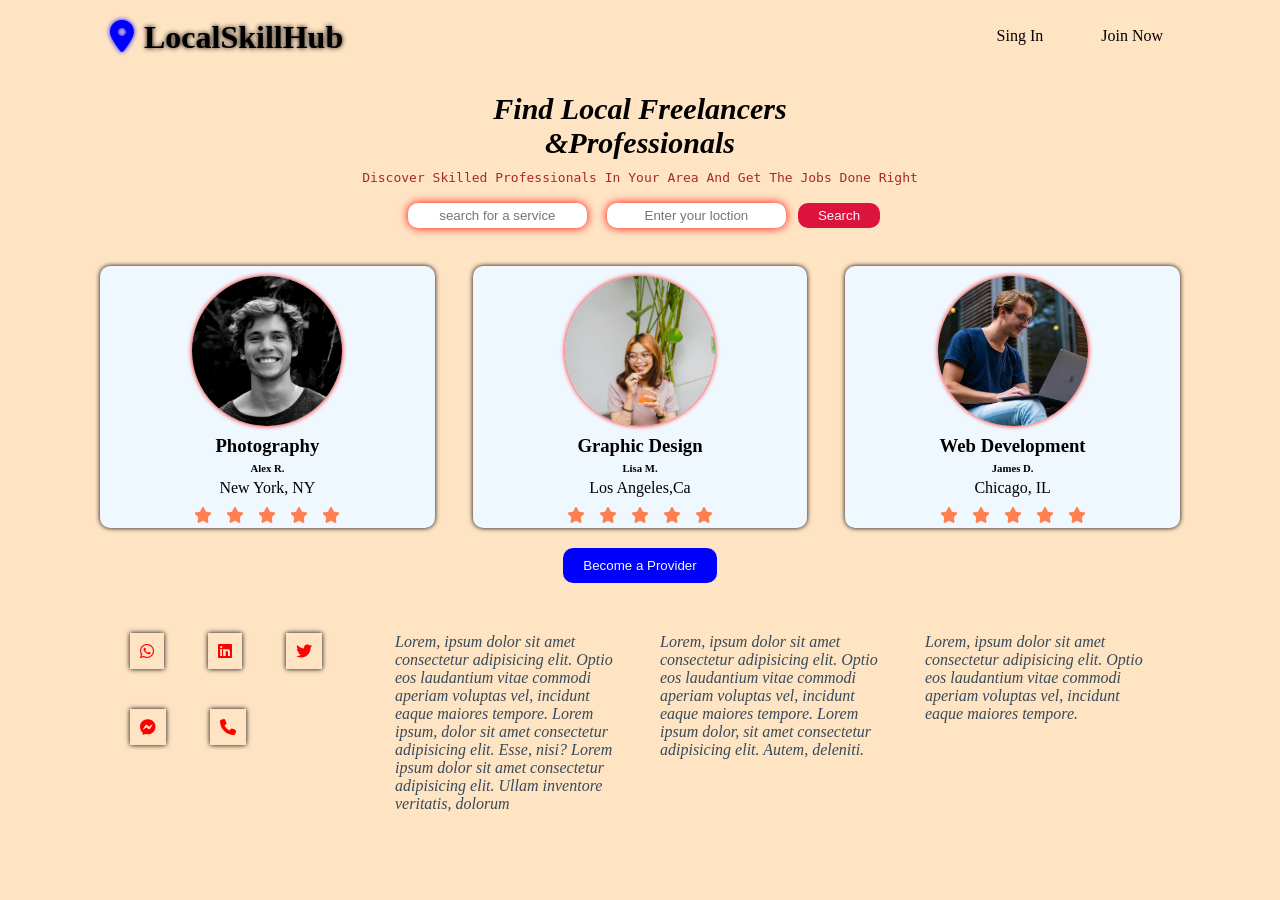
<file: index.html>
<!DOCTYPE html>
<html lang="en">
<head>
  <meta charset="UTF-8">
  <meta name="viewport" content="width=device-width, initial-scale=1.0">
  <link rel="stylesheet" href="css/style.css">
  <link rel="stylesheet" href="css/responsive.css">
  

  <!-- shortcut icon -->
  <link rel="shortcut icon" href="img/icons8-jobs-64.png" type="image/x-icon">
  <!-- font awsome icon links -->
  <link rel="stylesheet" href="https://cdnjs.cloudflare.com/ajax/libs/font-awesome/6.7.2/css/all.min.css" integrity="sha512-Evv84Mr4kqVGRNSgIGL/F/aIDqQb7xQ2vcrdIwxfjThSH8CSR7PBEakCr51Ck+w+/U6swU2Im1vVX0SVk9ABhg==" crossorigin="anonymous" referrerpolicy="no-referrer">

  <title>Find Jobs</title>
</head>
<!-- body area  -->
<body>
  <!-- header area -->

  <header class="heading" >
    <div class="headear-name">
      <div class="header-div">
        <h1><i class="fa-solid fa-location-dot"></i>localSkillHub</h1>
      </div>
      <nav id="nav-list">
        <ul>
          <li>sing in</li>
          <li>join now</li>
        </ul>
        </nav>
    </div>
     <div id="icon">
      <i class="fa-classic fa-solid fa-bars fa-fw"></i>
     </div>

  </header>

  <!-- section area -->
   <section class="about-section">

    <div class="about-section-div">
      <h2>find local freelancers <br> &professionals</h2>
      <p>Discover skilled  professionals in your area and get the jobs done  right</p>
    </div>

    <form class="form-area">
      <div class="form-div">
        <input type="text" placeholder="search for a service" required>
      </div>
      <div class="form-div">
        <input type="text" placeholder="Enter your loction" required>
      </div>
      <button  id="button">search</button>
    </form>

   </section>
   <!-- 2nd section area -->

   <section class="main-section" >
   <div class="clind-section">
    <div class="clind-about">
      <img src="img/mane2.jpg" alt="">
      <h3>photography</h3>
      <h6>alex r.</h6>
      <p>new york, NY</p>
      <div class="icon">
        <i class="fa-solid fa-star"></i>
        <i class="fa-solid fa-star"></i>
        <i class="fa-solid fa-star"></i>
        <i class="fa-solid fa-star"></i>
        <i class="fa-solid fa-star"></i>
    
      </div>
    </div>
    <div class="clind-about">
      <img src="img/gril.jpg" alt="">
    
      <h3>graphic design</h3>
      <h6>lisa M.</h6>
      <p>los angeles,ca</p>
      <div class="icon">
        <i class="fa-solid fa-star"></i>
        <i class="fa-solid fa-star"></i>
        <i class="fa-solid fa-star"></i>
        <i class="fa-solid fa-star"></i>
        <i class="fa-solid fa-star"></i>
    
      </div>
    </div>
    <div class="clind-about">
      <img src="img/mane1.jpg" alt="">
      <h3>web development</h3>
      <h6>james D.</h6>
      <p>chicago, IL</p>
      <div class="icon">
        <i class="fa-solid fa-star"></i>
        <i class="fa-solid fa-star"></i>
        <i class="fa-solid fa-star"></i>
        <i class="fa-solid fa-star"></i>
        <i class="fa-solid fa-star"></i>
    
      </div>
    </div>
   </div>
     <div class="button">
      <button id="bnt">become <span>a</span> provider</button>
     </div>
   </section>
   <!-- footer area -->
    <footer class="footer-area">

      <div class="concat-icon">
        <i class="fa-brands fa-whatsapp"></i>
        <i class="fa-brands fa-linkedin"></i>
        <i class="fa-brands fa-twitter"></i>
        <i class="fa-brands fa-facebook-messenger"></i>
        <i class="fa-solid fa-phone"></i>

      </div>
      <div class="footer-informeson">
        <p>Lorem, ipsum dolor sit amet consectetur adipisicing elit. Optio eos laudantium vitae commodi aperiam voluptas vel, incidunt eaque maiores tempore. Lorem ipsum, dolor sit amet consectetur adipisicing elit. Esse, nisi? Lorem ipsum dolor sit amet consectetur adipisicing elit. Ullam inventore veritatis, dolorum </p>
      </div>
      <div  class="footer-informeson1">
        <p>Lorem, ipsum dolor sit amet consectetur adipisicing elit. Optio eos laudantium vitae commodi aperiam voluptas vel, incidunt eaque maiores tempore. Lorem ipsum dolor, sit amet consectetur adipisicing elit. Autem, deleniti.</p>
      </div>
      <div  class="footer-informeson1">
        <p>Lorem, ipsum dolor sit amet consectetur adipisicing elit. Optio eos laudantium vitae commodi aperiam voluptas vel, incidunt eaque maiores tempore.</p>
      </div>

      
    </footer>

    <script src="js/app.js"></script>
</body>
</html>
</file>
<file: css/style.css>
:root{
  --width:min(1100px,96%);
}

*,::after,::before{
  box-sizing: border-box;
  margin: 0;
  padding: 0;
}
body{
  background-color: bisque;
}

.headear-name{
  width: var(--width);
  display: flex;
  justify-content: space-between;
  margin: 0 auto;
}
.header-div h1{
  padding: 10px;
  text-transform: capitalize;
  text-shadow: 0px 0px 5px;
  
}
.fa-location-dot{
  padding: 10px;
  color: blue;
}
#nav-list li{
  display: inline-block;
  margin: 25px;
  list-style: none;
  text-transform: capitalize;
  
  padding: 2px;
  border-radius: 5px;
  cursor: pointer;
  transition: 1s;
}
#nav-list li:hover{
 text-decoration: underline;
}

#icon{
  display: none;
}

/* section area  */

.about-section{
  width: var(--width);
  margin: 0 auto;
  text-align: center;
  padding: 10px;
}

.about-section-div h2{
  text-transform: capitalize;
  font-size: 30px;
  margin: 10px;
  font-style: italic;
}
.about-section-div p{
  margin: 10px;
  color: brown;
  text-transform: capitalize;
  font-family: monospace;
}
.form-area{
  margin: 10px;
  
}
.form-area input:focus{
  outline: none;
}
.form-area input[placeholder]{
  text-align: center;
  
}
.form-area input{
 border: none;
 padding: 5px;
 border-radius: 10px;
 box-shadow: 0px 0px 10px red;
 margin: 8px;
 cursor: pointer;
}
.form-div{
  display: inline-block;
 }



#button{
  padding: 5px 20px;
  border: none;
  border-radius: 10px;
  background-color: crimson;
  color:aliceblue;
  text-transform: capitalize;
  cursor: pointer;
  
  transition: 1s;
  
}
#button:hover{
  background-color: blueviolet;
}

/* 2nsection area style */

.clind-section{
  text-align: center;
  width: var(--width);
  margin: 0 auto;
  padding: 10px;
  display: flex;
  flex-wrap:wrap;
  justify-content: space-between;
 
}
 .clind-about{
  width: 31%;
  background-color: aliceblue;
  border-radius: 10px;
  box-shadow: 0px 0px 5px;
  
 }
 .clind-about h3, h6{
  margin: 5px;
  text-transform: capitalize;
 }
 .clind-about p{
  text-transform: capitalize;
  margin: 5px;
 }
 .fa-star{
  margin: 5px;
  color:coral ;
 }

 .clind-about img{
  width:150px;
  height: 150px;
  object-fit: cover;
  border-radius: 50%;
  margin-top: 10px;
  box-shadow: 0px 0px 5px red;
 }
 .button{
  text-align: center;
  
 }
 #bnt{
  border: none;
  padding: 10px 20px;
  border-radius: 10px;
  background-color: blue;
  color:aliceblue;
  text-transform: capitalize;
  cursor: pointer;
  transition: 1s;
  margin: 10px;

 }

 #bnt:hover{
  background-color: #6363a5;
  color: black;
 }

 #bnt span{
  text-transform: lowercase;
 }

 /* footer area style */

 .footer-area{
  width: var(--width);
  margin: 0 auto;
  padding: 20px;
 
  color: rgb(55, 74, 90);
  display: flex;
  
  
 }
 .footer-area div{
  width: 33%;
 }

 .footer-area p{
  margin: 20px;
  font-style: italic;
 
 }
 .footer-area i{
  margin: 20px;
  color:red;
  box-shadow: 0px 0px 5px black;
  padding: 10px;
  cursor: pointer;
  transition: 1s;
 }

 .footer-area i:hover{
  color:rgb(57, 95, 129);
 }
</file>
<file: css/responsive.css>
@media screen and (max-width:640px){
  .heading{
    position: relative;
  }
  .headear-name{
   
   flex-direction: column;
   position: relative;
   
  }
  .header-div h1{
    padding: 0px;
     font-size: 25px;
  }
  .fa-location-dot{
    padding: 10px auto;
    
  }
  #nav-list {
    background-color: brown;
    display: inline-block;
    text-align: center;
    border: 1px solid red;
    box-shadow: 0px 0px 10px red;
    margin: 5px auto;
    border-radius: 10px;
    position: absolute;
    top:40px;
    left: auto;
    right: 0;
    z-index: 1;
    display: none;
    border-top-right-radius:0px;
    
  }
  #nav-list li{
    
    margin: 10px ;
    color: aliceblue;
   
     
    
  }
  #icon{
    position: absolute;
    display: block;
    top: 10px;
    left: auto;
    right: 10px;
    cursor: pointer;
  }
  .fa-bars{
    font-size: 30px;
    color: blue;
    
  }
  .fa-bars:hover{
    background-color:rgba(255,255,255, 0.5);
    border-radius: 5px;
  }
  
  .form-area{
    text-align: center;
  }
  .form-div{
    display:block;
   }
  
  .form-area input{
    margin: 10px;
  }
  .clind-section{
  flex-direction: column;
   
  }
  .clind-about{
    width: 100%;
    margin: 10px auto;
  }
  .footer-area{
    flex-direction: column;
    text-align: center;

  }
  .footer-area div{
    width: 100%;
   }
   .footer-informeson1{
    display: none;
   }
}
</file>
